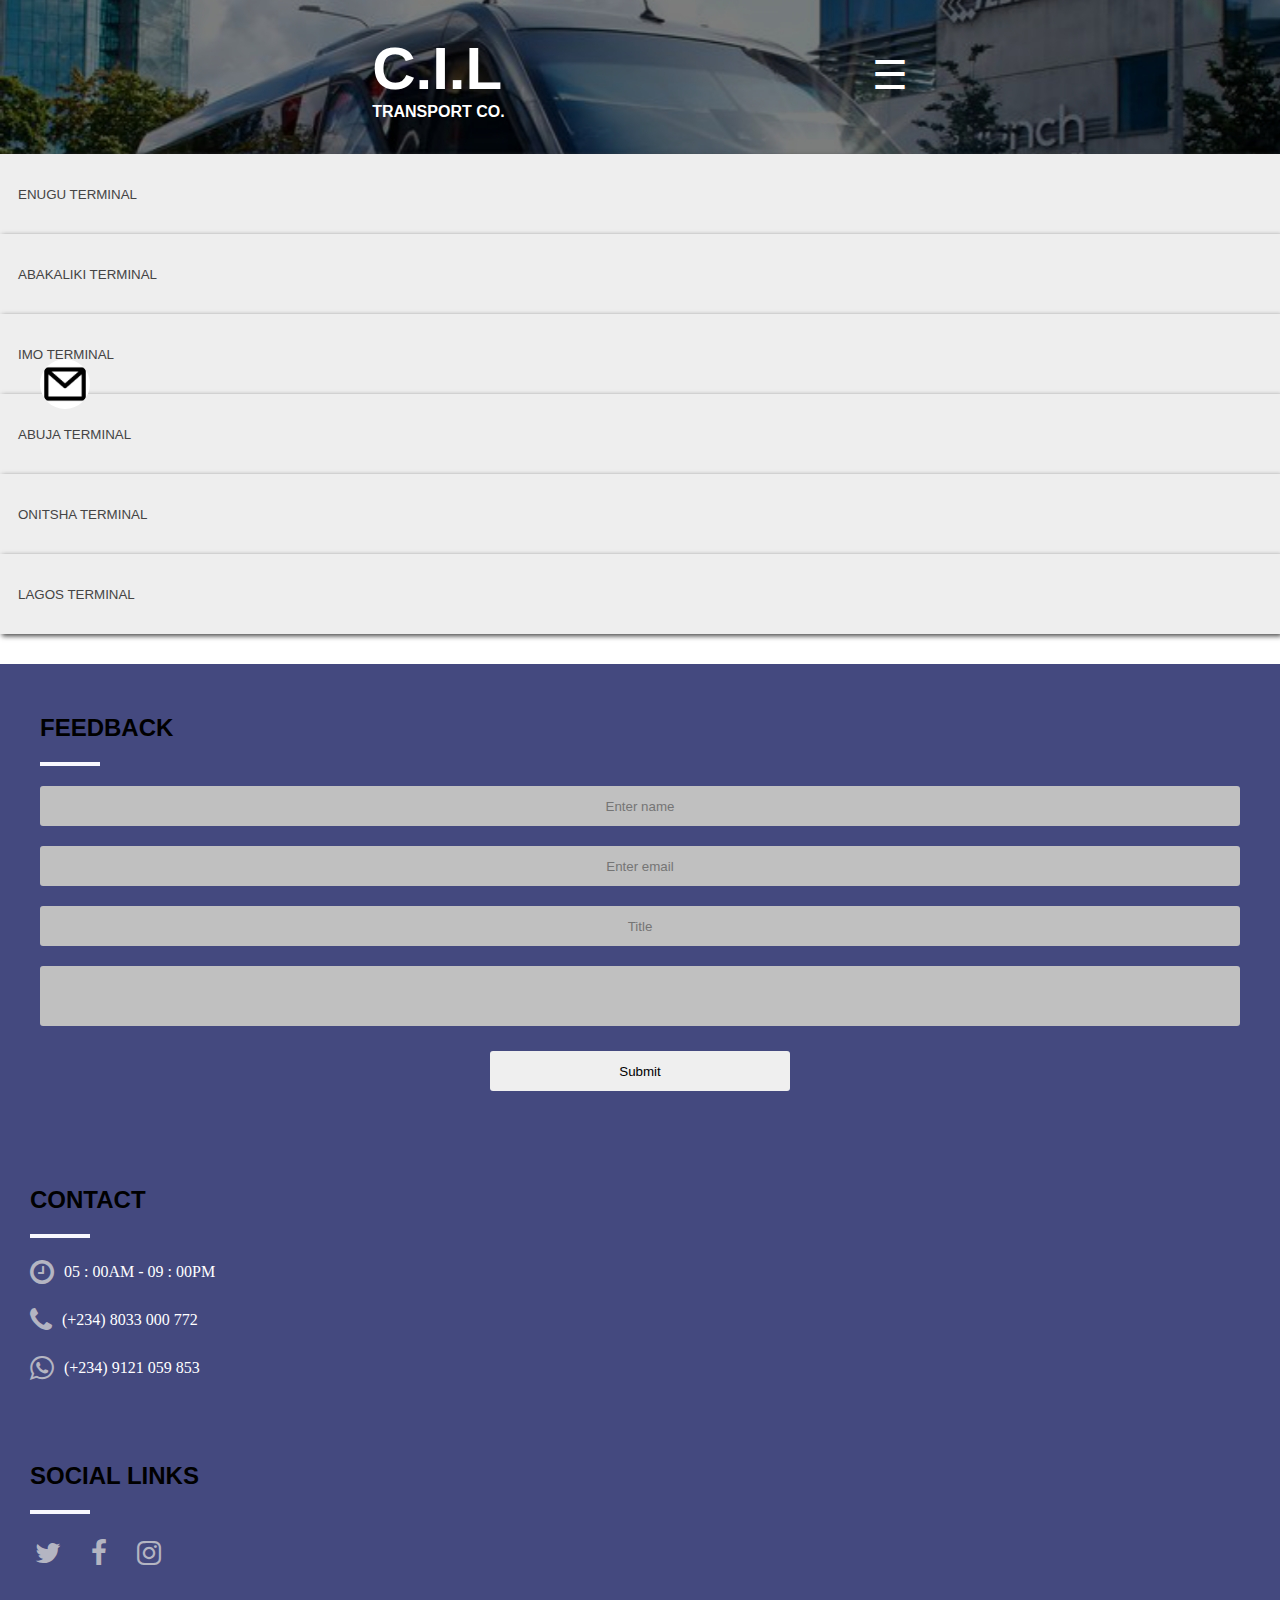
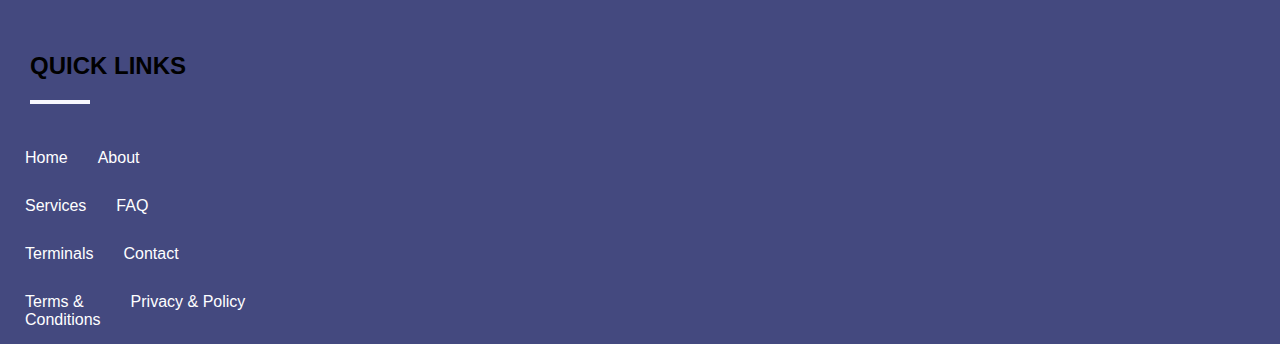
<file: index2.html>
<!DOCTYPE html>
<html>
  <head>
    <meta http-equiv="content-type" content="text/html; charset=utf-8" />
    <title>www.cil.com</title>
    <meta name="viewport" content="width=device-width, initial-scale=1">
  
<link rel="stylesheet" href="https://cdnjs.cloudflare.com/ajax/libs/font-awesome/4.7.0/css/font-awesome.min.css">
    
<link rel="stylesheet" href="index.css">


      <script src="https://ajax.googleapis.com/ajax/libs/jquery/3.7.1/jquery.min.js"></script>
      
</head>
<body>

 <div id="mySidenav" class="sidenav">
  
  <a href="javascript:void(0)" class="closebtn" onclick="closeNav()">&times;</a>
  <h1>C.I.L</h1><h3>TRANSPORT CO.</h3><br>
  <a href="index.html">HOME<i class="fa fa-home"></i></a>
  <br>
  <a href="index3.html">BOOKING<i class="fa fa-book"></i></a>
  <br>
  <a href="index2.html">TERMINALS<i class="fa fa-car"></i></a>
  <br>
 <a href="index4.html">SERVICES<i class="fa fa-arrow-right"></i></a>
 <br>
 <a href="index.html">CONTACT <i class="fa fa-phone"></i></a>
 
 <div class="social">
   <a href="#"><i class="fa fa-whatsapp"></i></a>
 <a href="#"><i class="fa fa-facebook"></i></a>
 </div>

  </div>

<nav>
  <div class="container">
    <div class="container1">
      
    <h1>C.I.L</h1>
    <b>TRANSPORT CO.</b>
    
    </div>
    <span style="font-size:40px;cursor:pointer" onclick="openNav()">&#9776; </span>
    
  </div>
</nav>

<!---<div class="accordion1">
<button class="accordion">LAGOS TERMINAL</button><br>
<div class="panel">
  <p>Locations of our Terminal in Lagos
  <br>
  Opp. Festac filling station beside chicken republic Lagos Nigeria . <br>
  For more enquiries call + 234 7000 556 777
  </p>--->
</div>

<button class="accordion">ENUGU TERMINAL</button>
<div class="panel">
  <p>
    <i class="fa fa-location"></i>
    Location of our Terminal in Enugu
  <br><br>
  Opp. Peace park beside round about Enugu Nigeria . <br>
  
  For more enquiries call :<br><br>
    <i class="fa fa-phone"></i>   + 234 7000 556 888 
  </p>
</div>

<button class="accordion">ABAKALIKI TERMINAL</button>
<div class="panel">
  <p>
     Location of our Terminal in Abakaliki
  <br><br>
  
 Opp. Alex Ekwueme fedral station Abakaliki Nigeria .
 <br>
  For more enquiries call :
  <br><br>
  <i class="fa fa-phone"></i>+ 234 7000 556 999
  </p>
</div>

<button class="accordion">IMO TERMINAL</button>
<div class="panel">
  <p>
        Location of our Terminal in Imo
  <br><br>
  Beside orlu market , opp. Umueze 
  Imo Nigeria . 
  <br>
  For more enquiries call :
  <br><br>
    <i class="fa fa-phone"></i>+ 234 7000 556 888
  </p>
</div>

<button class="accordion">ABUJA TERMINAL</button>
<div class="panel">
  <p>
        Location of our Terminal in Abuja
  <br><br>
  Beside express road  Abuja Nigeria . 
  <br>
  For more enquiries call 
  <br><br>
    <i class="fa fa-phone"></i>+ 234 7000 556 000
  </p>
</div>

  <img src="cil9.jpg" class="message" onclick="message()">
  
  
   <p id="hidden">
     <img src="cil13.gif" alt="" />
    For any complaints or <br>
    problems contact +234 8152 2297 77
  </p>

<button class="accordion">ONITSHA TERMINAL</button>
<div class="panel">
  <p>
        Location of our Terminal in Onitsha
  <br><br>
  Opp. shoprite, beside chicken republic about Onitsha Nigeria . 
  <br>
  For more enquiries call :
  <br><br>
    <i class="fa fa-phone"></i>+ 234 7000 556 888
  </p>
</div>


<button class="accordion">LAGOS TERMINAL</button>
<div class="panel">
  <p>
        Location of our Terminal in Lagos
  <br><br>
  Opp. Festac filling station Lagos Nigeria . <br>
  For more enquiries call :
  <br><br>
    <i class="fa fa-phone"></i>+ 234 7000 668 887
  </p>
</div>



</div>


    <div id="fff">
    
    <div id="feedback">
      <h1>FEEDBACK</h1>
      
      <div class="rule">
        
      </div>
      
      <input type="text" placeholder="Enter name" required>
      <input type="text" placeholder="Enter email" required>
      <input type="text" placeholder="Title">
      <input type="text" class="special">
      <button type="submit">Submit</button>
    </div>
    
    <div class="contact" id="contact">
      <h1>CONTACT</h1>
      
      <div class="rule">
        
      </div>
      
      <div class="social">
           <i class="fa fa-clock-o"></i>
      <p>
        05 : 00AM - 09 : 00PM
      </p>
      </div>
      <div class="social">
           <i class="fa fa-phone"></i>
      <p>
        (+234) 8033 000 772
      </p>
      </div>
      <div class="social">
          <i class="fa fa-whatsapp"></i>
      <p>
        (+234) 9121 059 853
      </p>
      </div>
      
      
    </div>
      <div class="contact">
      <h1>SOCIAL LINKS</h1>
      
      <div class="rule">
        
      </div>
      
      <div class="sm">
      <i class="fa fa-twitter"></i>
      <i class="fa fa-facebook"></i>
      <i class="fa fa-instagram"></i>
      </div>
      
      
    </div>
      
      <div class="contact">
      <h1>QUICK LINKS</h1>
      
      <div class="rule">
        
      </div>    
    
      
    </div>
    
    <div class="anchor">
      
      <div class="anchor1">
        <a href="#">Home</a>
        <a href="#">About</a>
      </div>
        
      <div class="anchor1">
        <a href="#">Services</a>
        <a href="#">FAQ</a>
      </div>
        
      <div class="anchor1">
        <a href="#">Terminals</a>
        <a href="#">Contact</a>
      </div>
        
      <div class="anchor1">
        <a href="#">Terms & 
        <br>
        Conditions</a>
        <a href="#">Privacy & Policy</a>
      </div>
      
    </div>
    
   </div>
     
    </div>
  </body>
<script src="index.js"></script>
  
</html>
</file>
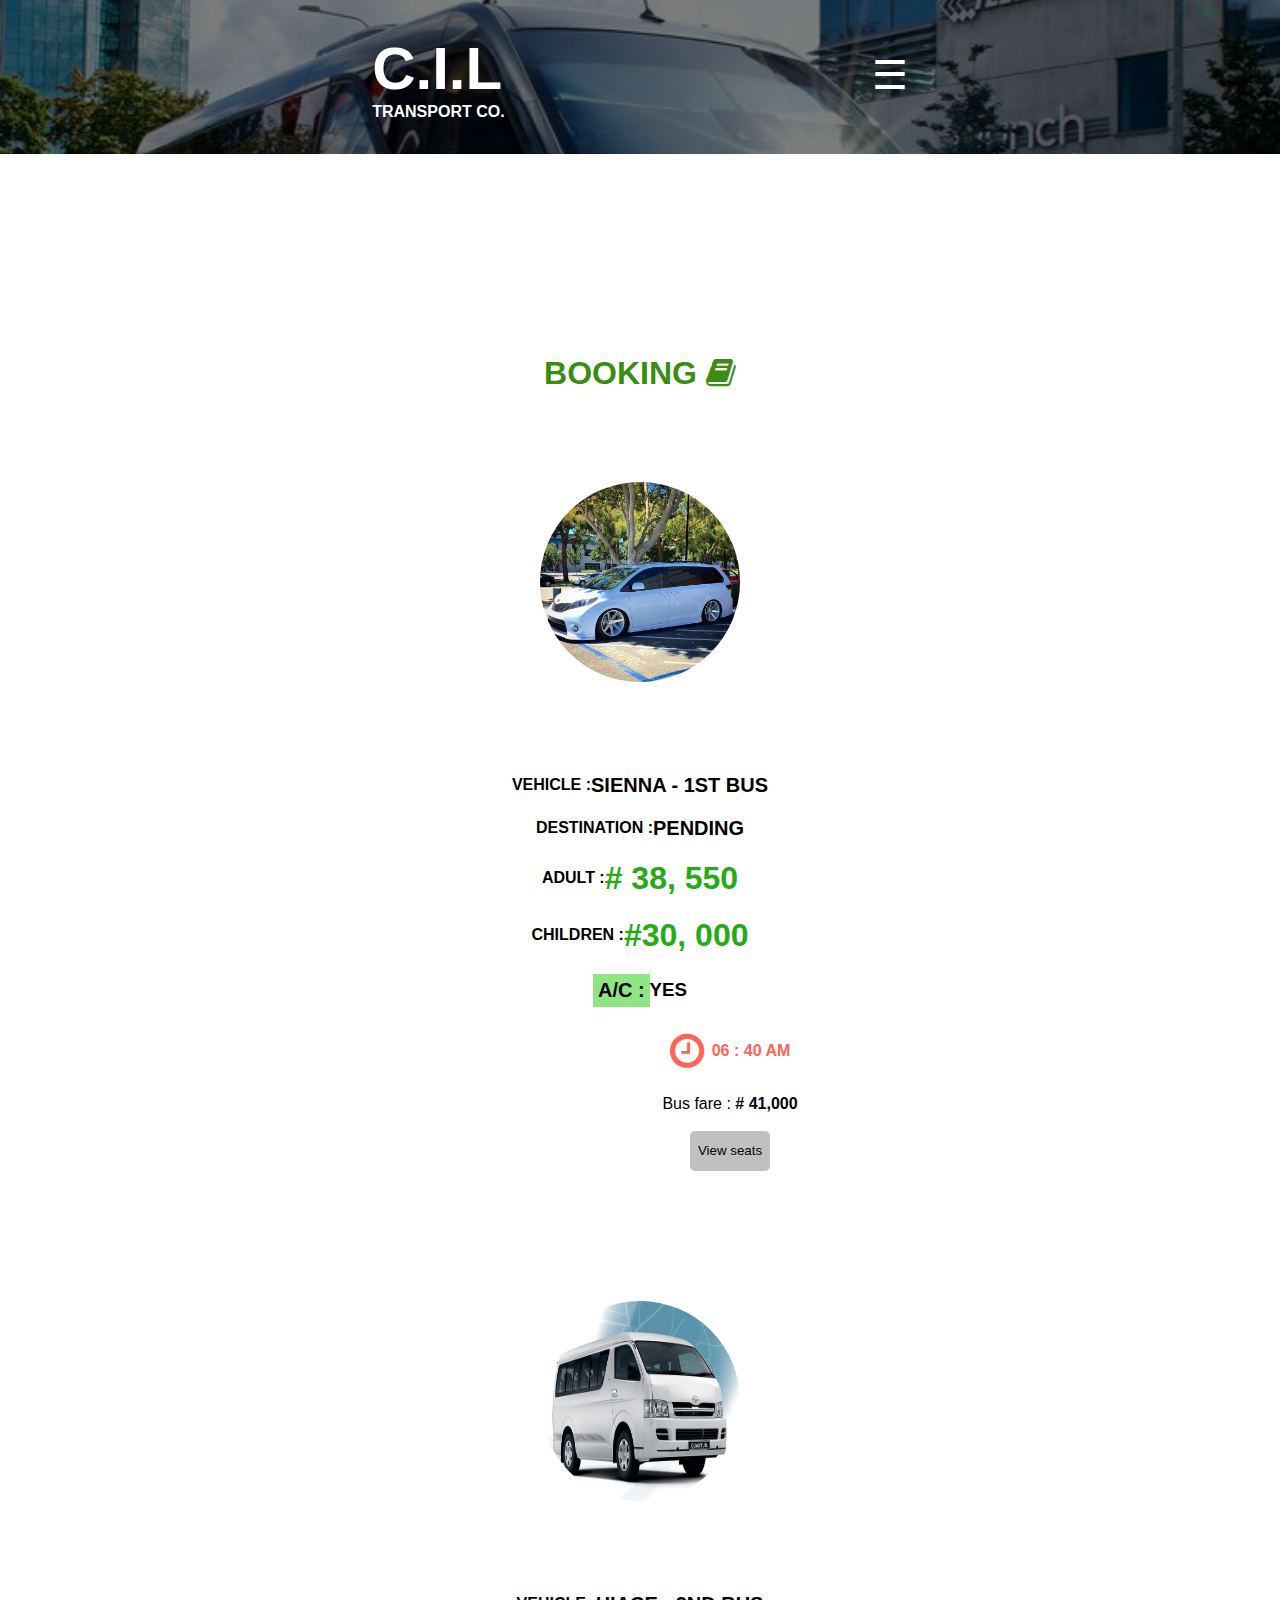
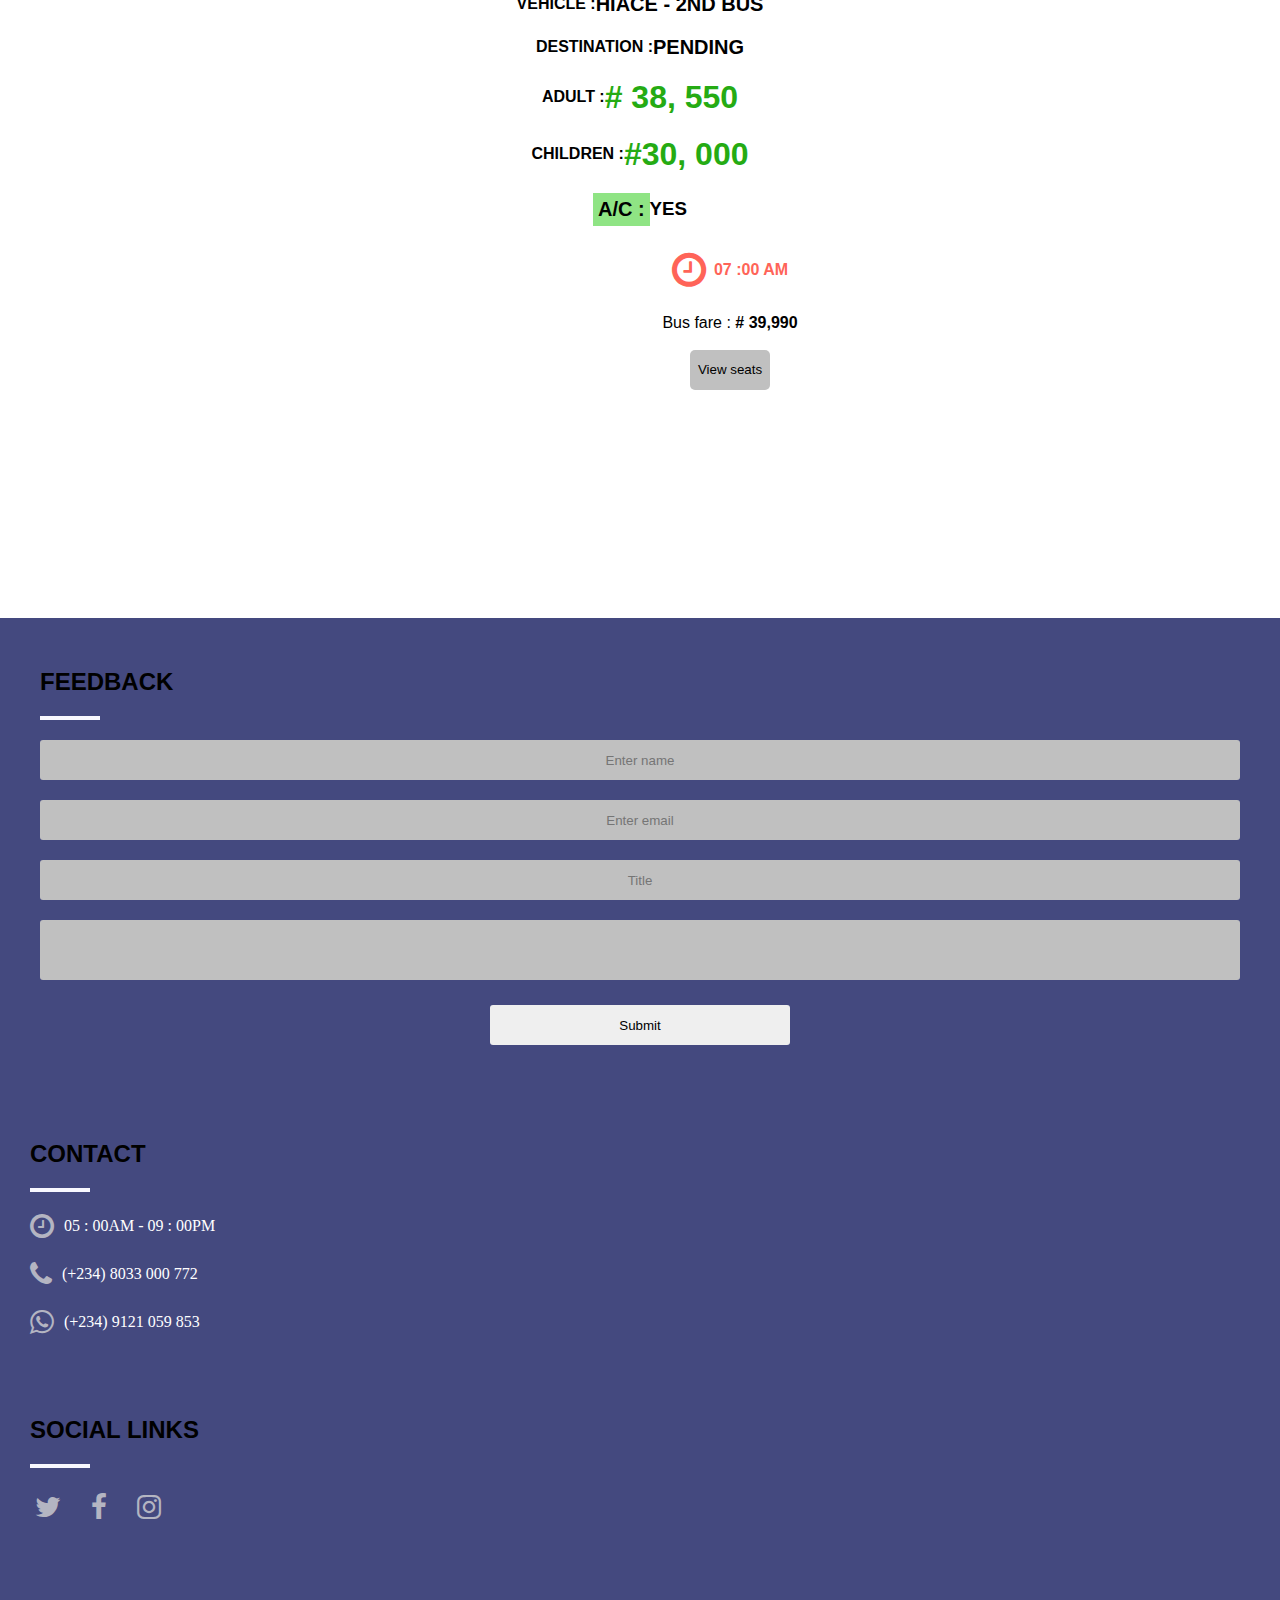
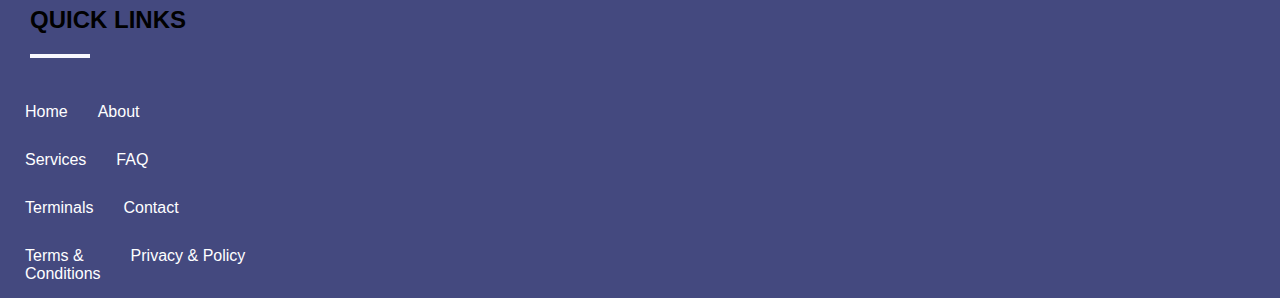
<file: index3.html>
<!DOCTYPE html>
<html>
  <head>
    <meta http-equiv="content-type" content="text/html; charset=utf-8" />
    <title>www.cil.com</title>
    
    <meta name="viewport" content="width=device-width, initial-scale=1">
    
      <script src="https://ajax.googleapis.com/ajax/libs/jquery/3.7.1/jquery.min.js"></script>
      
    
<link rel="stylesheet" href="https://cdnjs.cloudflare.com/ajax/libs/font-awesome/4.7.0/css/font-awesome.min.css">
    
<link rel="stylesheet" href="index.css">
</head>
<body>

 <div id="mySidenav" class="sidenav">
  
  <a href="javascript:void(0)" class="closebtn" onclick="closeNav()">&times;</a>
  <h1>C.I.L</h1><h3>TRANSPORT CO.</h3><br>
  <a href="index.html">HOME<i class="fa fa-home"></i></a>
  <br>
  <a href="index3.html">BOOKING<i class="fa fa-book"></i></a>
  <br>
  <a href="index2.html">TERMINALS<i class="fa fa-car"></i></a>
  <br>
 <a href="index4.html">SERVICES<i class="fa fa-arrow-right"></i></a>
 <br>
 <a href="index5.html">CONTACT <i class="fa fa-phone"></i></a>
 
 <div class="social">
   <a href="#"><i class="fa fa-whatsapp"></i></a>
 <a href="#"><i class="fa fa-facebook"></i></a>
 </div>

  </div>

<nav>
  <div class="container">
    <div class="container1">
      
    <h1>C.I.L</h1>
    <b>TRANSPORT CO.</b>
    
    </div>
    <span style="font-size:40px;cursor:pointer" onclick="openNav()">&#9776; </span>
    
  </div>
</nav>


<div class="mainbooking">
  
  <div class="mainbook">
    
    <h1 class="h1">BOOKING <i class="fa fa-book"></i></h1>
  </div>
  
  <div class="mainbook">
    <img src="cil12..jpg" alt="">
  </div>
  
  <br>
  <div class="mainbook2">
    <b>VEHICLE : </b>
    <br>
    <h2> SIENNA - 1ST BUS</h2>
  </div>
    <div class="mainbook2">
    <b>DESTINATION : </b>
    <br>
    <h2>PENDING</h2>
  </div>
    <div class="mainbook2">
    <b>ADULT : </b>
    
    <h1># 38, 550</h1>
    <br>
  </div>
    <div class="mainbook2">
    <b>CHILDREN : </b>
    <br>
    <h1>#30, 000</h1>
  </div>
  <div class="ac2">
    
      <h1 class="ac">A/C :</h1>
  <br>
  <h3>YES</h3>
    
  </div>
  <div class="time">
    <i class="fa fa-clock-o"></i>
    <b>06 : 40 AM</b>
  </div>
  
    <div class="time2">
      <p>Bus fare : <b># 41,000</b></p>
      <br>
      <button type="submit" onclick="seat()">View seats</button>
      
    </div>
         <div id="image2">
        <img src="cil14.jpeg">
      </div>
    
  <div class="mainbook">

  </div>
  
  <div class="mainbook">
      <img src="cil11.jpg">
  </div>
  
  <br>
  <div class="mainbook2">
    <b>VEHICLE : </b>
    <br>
    <h2> HIACE - 2ND BUS</h2>
  </div>
    <div class="mainbook2">
    <b>DESTINATION : </b>
    <br>
    <h2>PENDING</h2>
  </div>
    <div class="mainbook2">
    <b>ADULT : </b>
    
    <h1># 38, 550</h1>
    <br>
  </div>
    <div class="mainbook2">
    <b>CHILDREN : </b>
    <br>
    <h1>#30, 000</h1>
  </div>
  <div class="ac2">
    
      <h1 class="ac">A/C :</h1>
  <br>
  <h3>YES</h3>
    
  </div>
  <div class="time">
    <i class="fa fa-clock-o"></i>
    <b>07 :00 AM</b>
  </div>
  
    <div class="time2">
      <p>Bus fare : <b># 39,990</b></p>
      <br>
      <button type="submit" onclick="seat2()">View seats</button>
      
    </div>
    
</div>
  
 <div id="image">
   
    <img src="cil13.jpeg" >
    
 </div>

<br>





    <div id="fff">
    
    <div id="feedback">
      <h1>FEEDBACK</h1>
      
      <div class="rule">
        
      </div>
      
      <input type="text" placeholder="Enter name" required>
      <input type="text" placeholder="Enter email" required>
      <input type="text" placeholder="Title">
      <input type="text" class="special">
      <button type="submit">Submit</button>
    </div>
    
    <div class="contact" id="contact">
      <h1>CONTACT</h1>
      
      <div class="rule">
        
      </div>
      
      <div class="social">
           <i class="fa fa-clock-o"></i>
      <p>
        05 : 00AM - 09 : 00PM
      </p>
      </div>
      <div class="social">
           <i class="fa fa-phone"></i>
      <p>
        (+234) 8033 000 772
      </p>
      </div>
      <div class="social">
          <i class="fa fa-whatsapp"></i>
      <p>
        (+234) 9121 059 853
      </p>
      </div>
      
      
    </div>
      <div class="contact">
      <h1>SOCIAL LINKS</h1>
      
      <div class="rule">
        
      </div>
      
      <div class="sm">
        <a href="#">
      <i class="fa fa-twitter"></i>
      </a>
      
      <a href="#">
      <i class="fa fa-facebook"></i>
      </a>
      
      <a href="#">
      <i class="fa fa-instagram"></i>
      </a>
      
      </div>
      
      
    </div>
      
      <div class="contact">
      <h1>QUICK LINKS</h1>
      
      <div class="rule">
        
      </div>    
    
      
    </div>
    
    <div class="anchor">
      
      <div class="anchor1">
        <a href="#">Home</a>
        <a href="#">About</a>
      </div>
        
      <div class="anchor1">
        <a href="#">Services</a>
        <a href="#">FAQ</a>
      </div>
        
      <div class="anchor1">
        <a href="#">Terminals</a>
        <a href="#">Contact</a>
      </div>
        
      <div class="anchor1">
        <a href="#">Terms & 
        <br>
        Conditions</a>
        <a href="#">Privacy & Policy</a>
      </div>
      
    </div>
    
   </div>
     
    </div>
    
   
    </body>


<script src="index.js"></script>
  
</html>
</file>
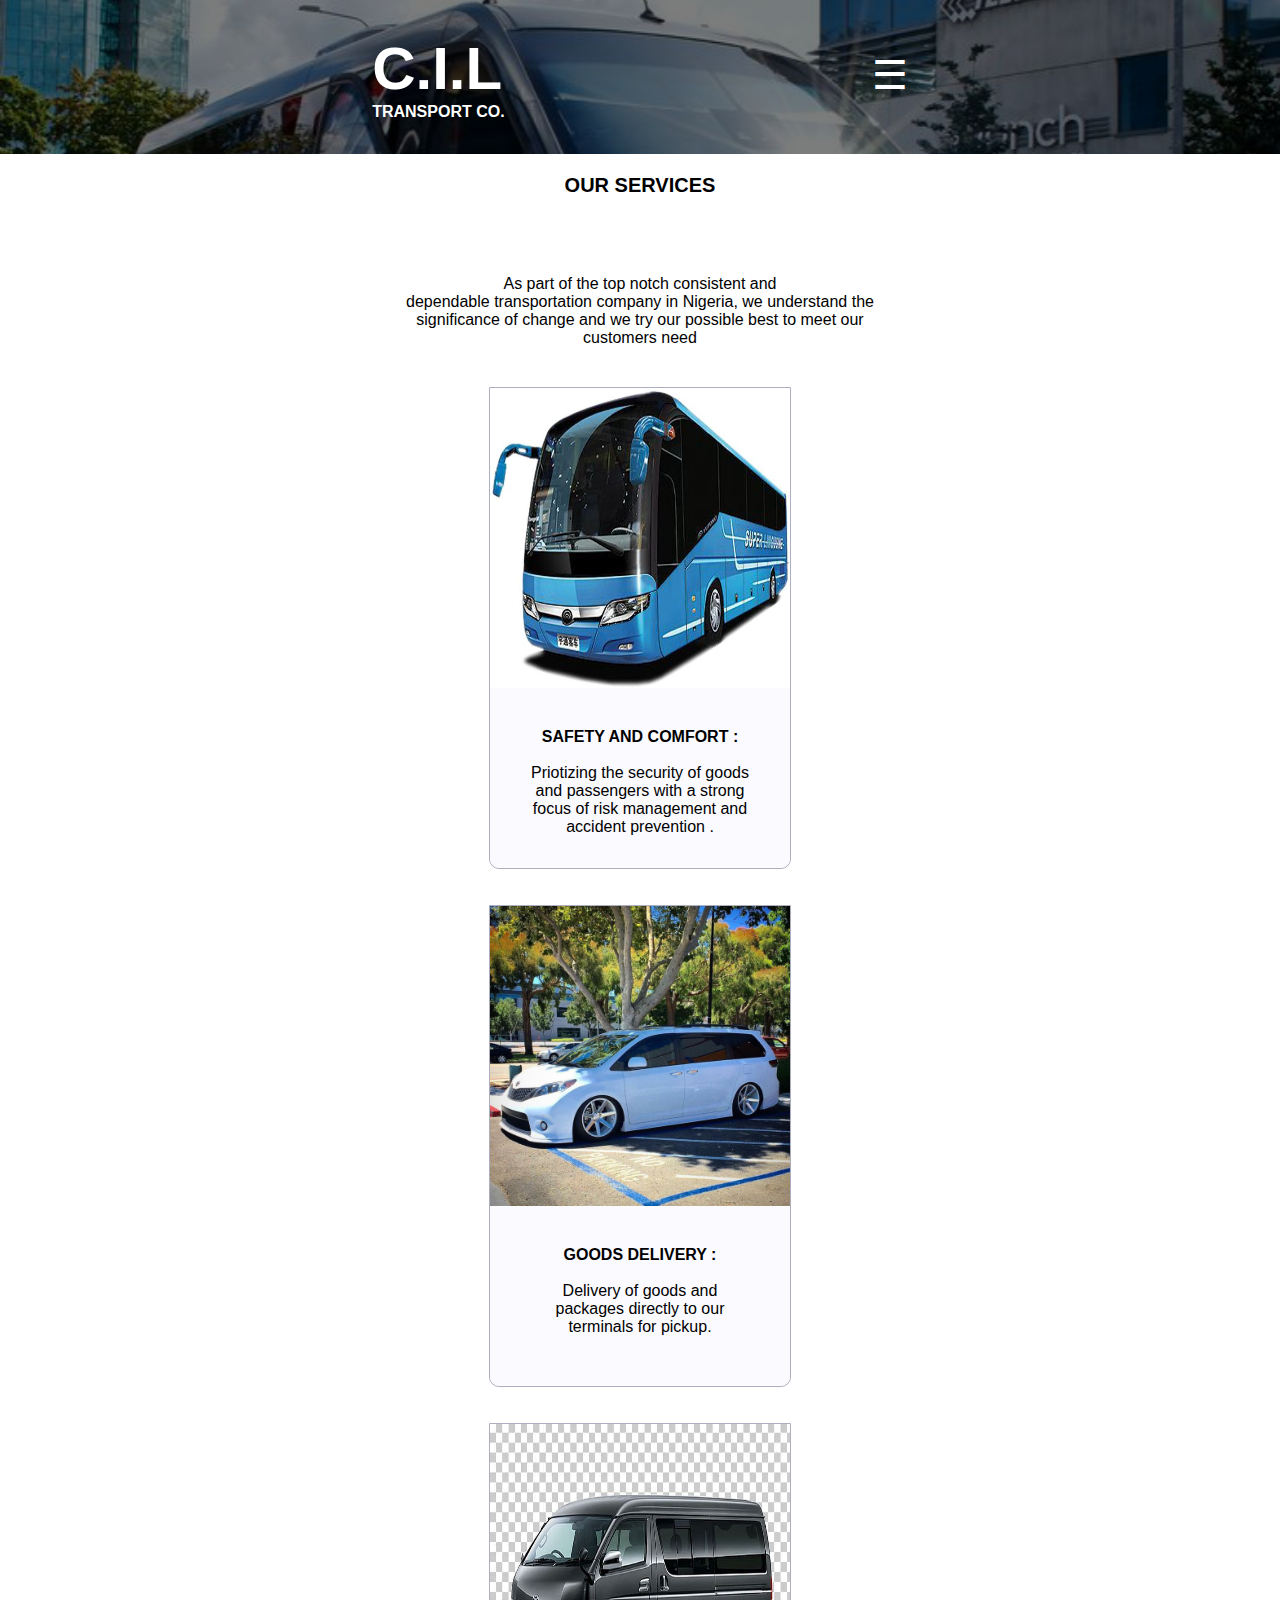
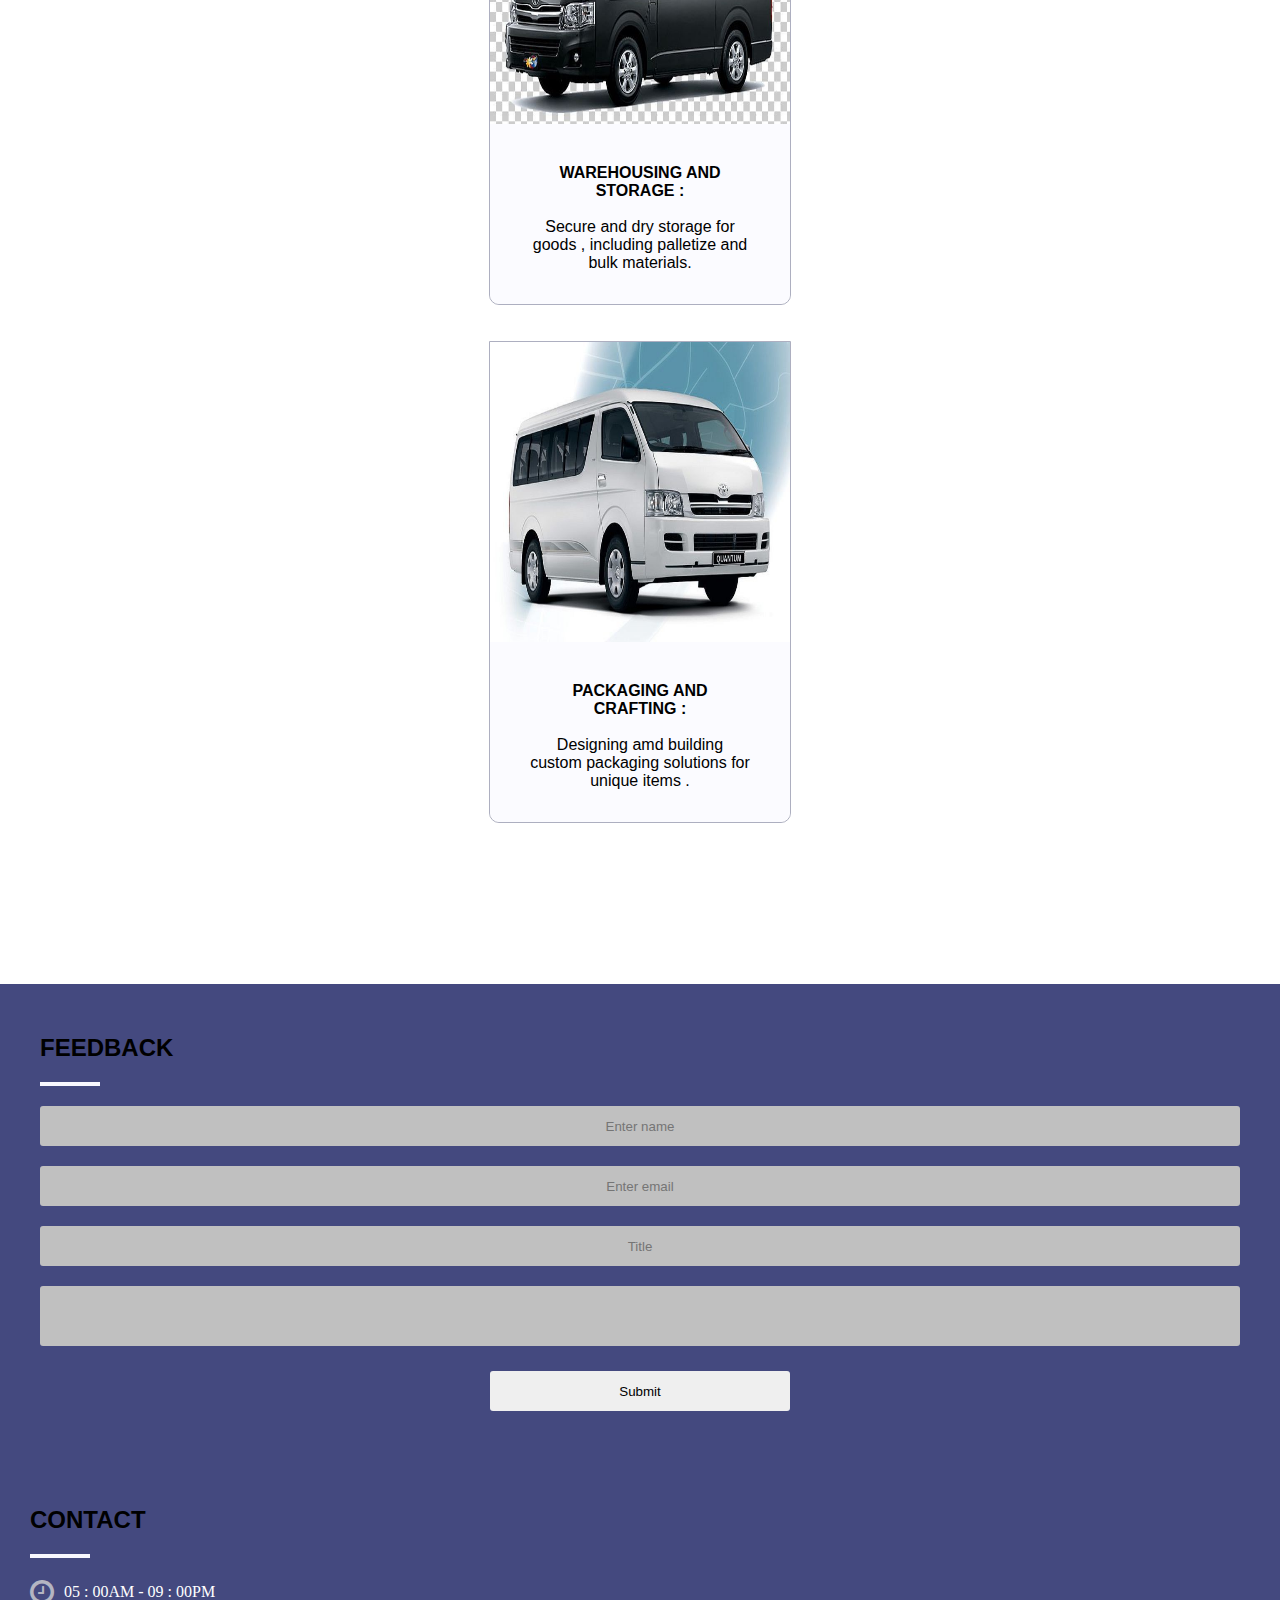
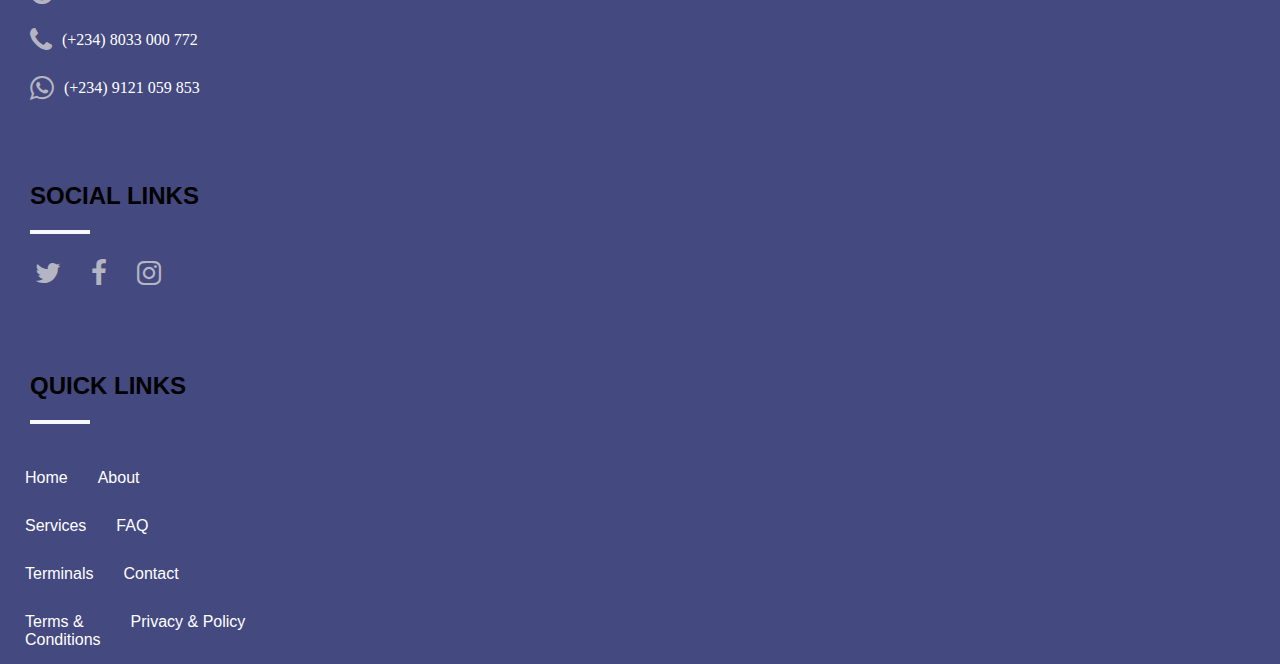
<file: index4.html>
<!DOCTYPE html>
<html lang="en">
<head>
  <meta charset="UTF-8">
  <meta name="viewport" content="width=device-width, initial-scale=1.0">
  <meta http-equiv="X-UA-Compatible" content="ie=edge">
  
<link rel="stylesheet" href="https://cdnjs.cloudflare.com/ajax/libs/font-awesome/4.7.0/css/font-awesome.min.css">
  
  <title>ww.cil.com</title>
  <link rel="stylesheet" href="index.css">
</head>
<body>
  
   <div id="mySidenav" class="sidenav">
  
  <a href="javascript:void(0)" class="closebtn" onclick="closeNav()">&times;</a>
  <h1>C.I.L</h1><h3>TRANSPORT CO.</h3><br>
  <a href="index.html">HOME<i class="fa fa-home"></i></a>
  <br>
  <a href="index3.html">BOOKING<i class="fa fa-book"></i></a>
  <br>
  <a href="index2.html">TERMINALS<i class="fa fa-car"></i></a>
  <br>
 <a href="index4.html">SERVICES<i class="fa fa-arrow-right"></i></a>
 <br>
 <a href="index5.html">CONTACT <i class="fa fa-phone"></i></a>
 
 <div class="social">
   <a href="#"><i class="fa fa-whatsapp"></i></a>
 <a href="#"><i class="fa fa-facebook"></i></a>
 </div>

</div>

<nav>
  <div class="container">
    <div class="container1">
      
    <h1>C.I.L</h1>
    <b>TRANSPORT CO.</b>
    
    </div>
    <span style="font-size:40px;cursor:pointer" onclick="openNav()">&#9776; </span>
    
  </div>
</nav>


<div class="mainServices">
  
  <h1>OUR SERVICES</h1>
  <br>
  <p>
    As part of the top notch consistent and
    <br>
    dependable transportation company in Nigeria, we understand the
    <br> significance of change and we try our possible best to meet our
    <br>
    customers need
  </p>
  
  <div id="main1">
    <img src="cil8.jpg" alt="">
     
    <p>
        <b>SAFETY AND COMFORT :</b><br><br>
      Priotizing the security of goods and passengers with a strong focus of risk management and accident prevention .
    </p>
    
    
  </div>
  
  <br><br>
  
    <div id="main1">
    <img src="cil12..jpg" alt="">
     
    <p>
        <b>GOODS DELIVERY :</b><br><br>
      Delivery of goods and packages directly to our terminals for pickup.
    </p>
  </div>
  
  <br><br>
  
    <div id="main1">
    <img src="cil10.jpg" alt="">
     
    <p>
        <b>WAREHOUSING AND STORAGE :</b><br><br>
      Secure and dry storage for goods , including palletize and bulk materials.
    </p>
  </div>
  
  <br><br>
  
    <div id="main1">
    <img src="cil11.jpg" alt="">
     
    <p>
        <b>PACKAGING AND CRAFTING :</b><br><br>
        Designing amd building custom packaging solutions for unique items .
    </p>
  </div>
  
</div>
  

    <div id="fff">
    
    <div id="feedback">
      <h1>FEEDBACK</h1>
      
      <div class="rule">
        
      </div>
      
      <input type="text" placeholder="Enter name" required>
      <input type="text" placeholder="Enter email" required>
      <input type="text" placeholder="Title">
      <input type="text" class="special">
      <button type="submit">Submit</button>
    </div>
    
    <div class="contact" id="contact">
      <h1>CONTACT</h1>
      
      <div class="rule">
        
      </div>
      
      <div class="social">
           <i class="fa fa-clock-o"></i>
      <p>
        05 : 00AM - 09 : 00PM
      </p>
      </div>
      <div class="social">
           <i class="fa fa-phone"></i>
      <p>
        (+234) 8033 000 772
      </p>
      </div>
      <div class="social">
          <i class="fa fa-whatsapp"></i>
      <p>
        (+234) 9121 059 853
      </p>
      </div>
      
      
    </div>
      <div class="contact">
      <h1>SOCIAL LINKS</h1>
      
      <div class="rule">
        
      </div>
      
      <div class="sm">
        <a href="#">
      <i class="fa fa-twitter"></i>
      </a>
      
      <a href="#">
      <i class="fa fa-facebook"></i>
      </a>
      
      <a href="#">
      <i class="fa fa-instagram"></i>
      </a>
      
      </div>
      
      
    </div>
      
      <div class="contact">
      <h1>QUICK LINKS</h1>
      
      <div class="rule">
        
      </div>    
    
      
    </div>
    
    <div class="anchor">
      
      <div class="anchor1">
        <a href="#">Home</a>
        <a href="#">About</a>
      </div>
        
      <div class="anchor1">
        <a href="#">Services</a>
        <a href="#">FAQ</a>
      </div>
        
      <div class="anchor1">
        <a href="#">Terminals</a>
        <a href="#">Contact</a>
      </div>
        
      <div class="anchor1">
        <a href="#">Terms & 
        <br>
        Conditions</a>
        <a href="#">Privacy & Policy</a>
      </div>
      
    </div>
    
   </div>
     
    </div>
  </body>
<script src="index.js"></script>
</file>
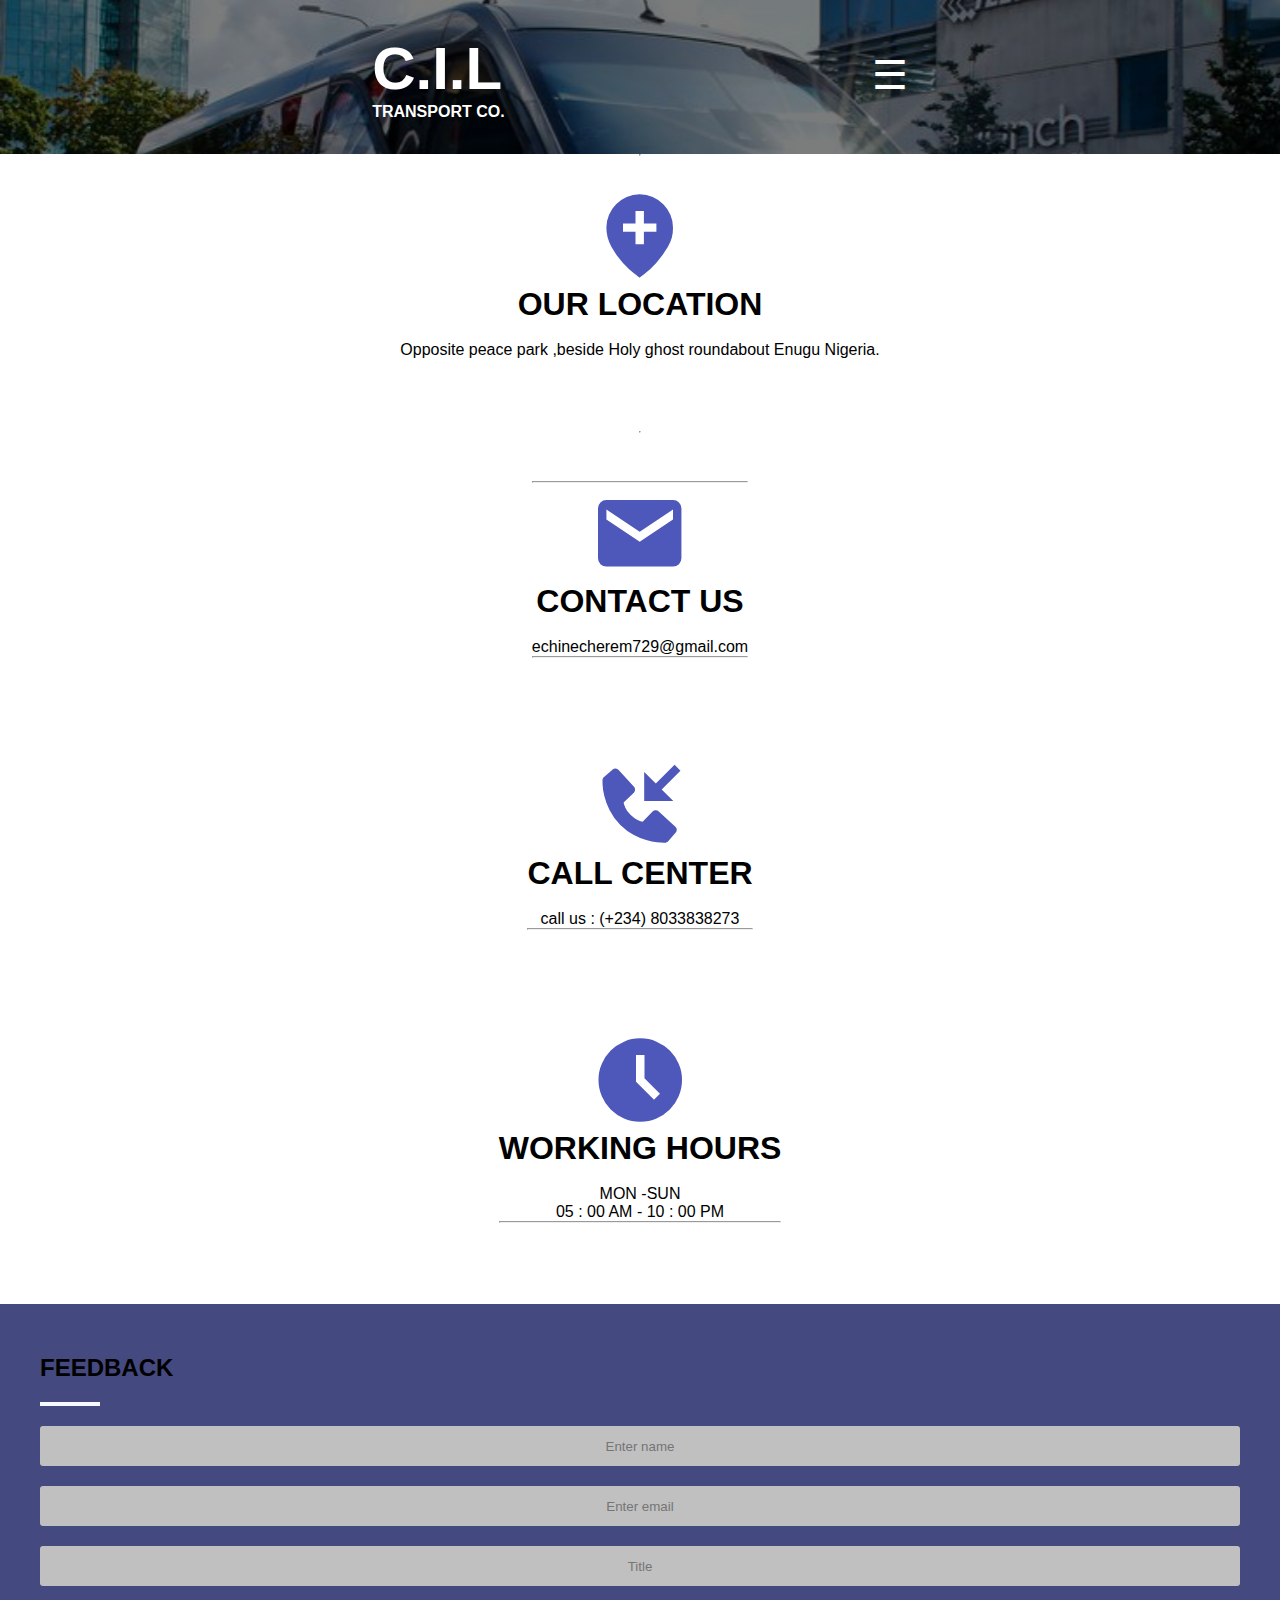
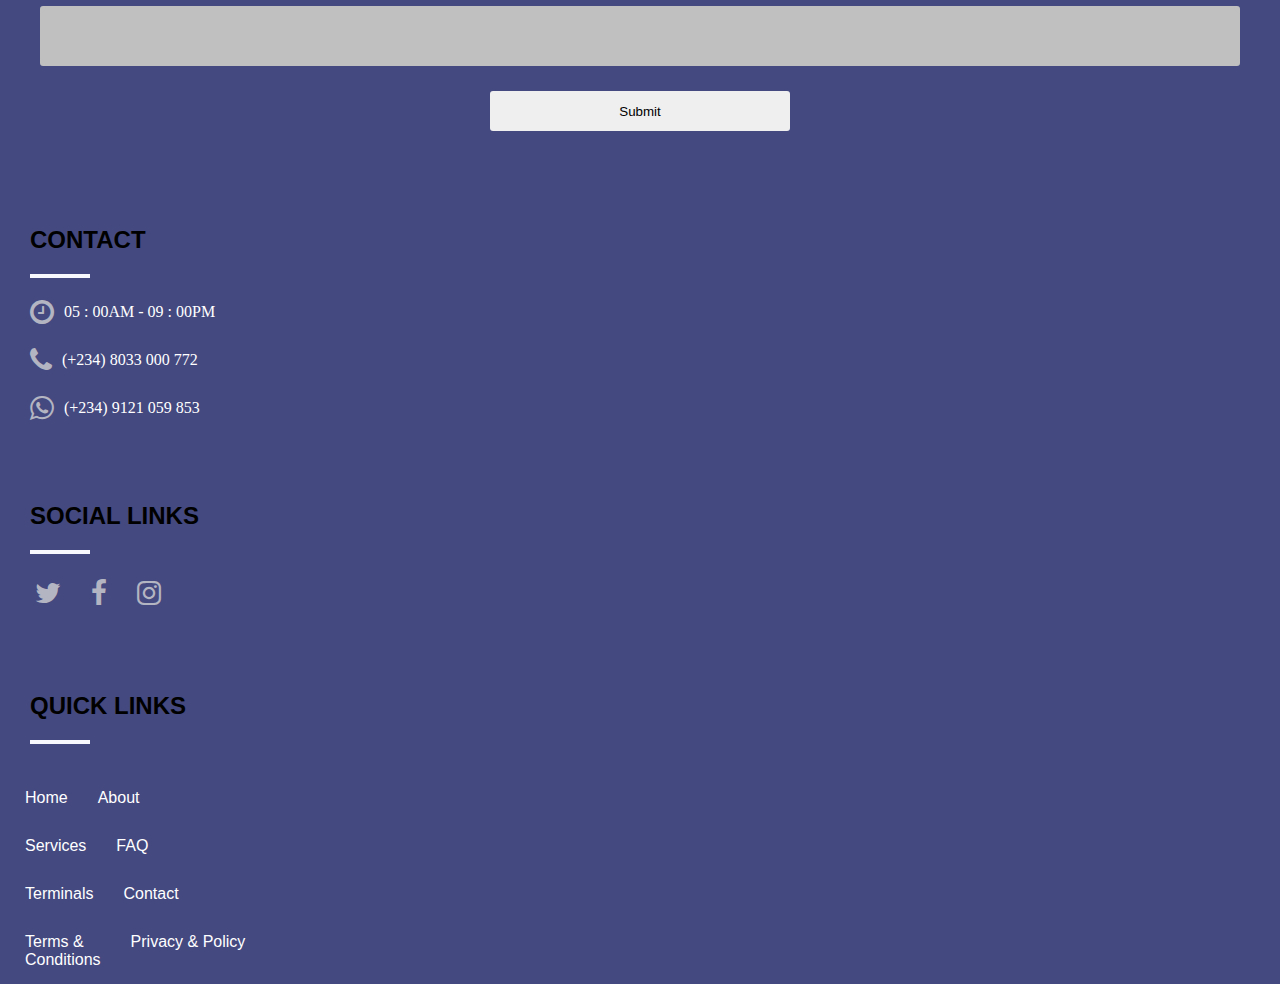
<file: index5.html>
<!DOCTYPE html>
<html>

<head>
  <meta charset="UTF-8">
  <meta name="viewport" content="width=device-width, initial-scale=1">
  <title></title>
  
  <link rel="stylesheet" href="index.css">
  
  
<link rel="stylesheet" href="https://cdnjs.cloudflare.com/ajax/libs/font-awesome/4.7.0/css/font-awesome.min.css">

<link rel="stylesheet" href="https://unpkg.com/boxicons@2.1.4/css/boxicons.min.css">

</head>

<body>
  
   <div id="mySidenav" class="sidenav">
  
  <a href="javascript:void(0)" class="closebtn" onclick="closeNav()">&times;</a>
  <h1>C.I.L</h1><h3>TRANSPORT CO.</h3><br>
  <a href="index.html">HOME<i class="fa fa-home"></i></a>
  <br>
  <a href="index3.html">BOOKING<i class="fa fa-book"></i></a>
  <br>
  <a href="index2.html">TERMINALS<i class="fa fa-car"></i></a>
  <br>
 <a href="index4.html">SERVICES<i class="fa fa-arrow-right"></i></a>
 <br>
 <a href="index5.html">CONTACT <i class="fa fa-phone"></i></a>
 
 <div class="social">
   <a href="#"><i class="fa fa-whatsapp"></i></a>
 <a href="#"><i class="fa fa-facebook"></i></a>
 </div>

</div>

<nav>
  <div class="container">
    <div class="container1">
      
    <h1>C.I.L</h1>
    <b>TRANSPORT CO.</b>
    
    </div>
    <span style="font-size:40px;cursor:pointer" onclick="openNav()">&#9776; </span>
    
  </div>
</nav>


<div class="contacted">
  <hr>
  <div class="contacted1">
      <i class='bx bxs-location-plus'></i>
  
  <p>
    <h1>OUR LOCATION</h1> <br>
    
    Opposite peace park ,beside Holy ghost roundabout Enugu Nigeria.
  </p>
  
  </div>
  <hr>
  
  <br>
  
    <div class="contacted1">
      <hr>
      <i class='bx bxs-envelope'></i>
      

  </a>
  
  <p>
    <h1>CONTACT US</h1> <br>
    
    echinecherem729@gmail.com <br>
  </p>
 <hr>
 
 <br>
 
 
 
  </div>
  
    <div class="contacted1">
      <i class='bx bxs-phone-incoming' ></i>
  
  <p>
    <h1>CALL CENTER</h1> <br>
    
    call us : (+234) 8033838273 <br>
  </p>
 <hr>
 
 <br>
  </div>
  
    <div class="contacted1">
      <i class='bx bxs-time-five' ></i>
  
  <p>
    <h1>WORKING HOURS</h1> <br>
    
    MON -SUN <br>
    
    05 : 00 AM - 10 : 00 PM <br>
  </p>
  <hr>
  </div>
  
</div>


    <div id="fff">
    
    <div id="feedback">
      <h1>FEEDBACK</h1>
      
      <div class="rule">
        
      </div>
      
      <input type="text" placeholder="Enter name" required>
      <input type="text" placeholder="Enter email" required>
      <input type="text" placeholder="Title">
      <input type="text" class="special">
      <button type="submit">Submit</button>
    </div>
    
    <div class="contact" id="contact">
      <h1>CONTACT</h1>
      
      <div class="rule">
        
      </div>
      
      <div class="social">
           <i class="fa fa-clock-o"></i>
      <p>
        05 : 00AM - 09 : 00PM
      </p>
      </div>
      <div class="social">
           <i class="fa fa-phone"></i>
      <p>
        (+234) 8033 000 772
      </p>
      </div>
      <div class="social">
          <i class="fa fa-whatsapp"></i>
      <p>
        (+234) 9121 059 853
      </p>
      </div>
      
      
    </div>
      <div class="contact">
      <h1>SOCIAL LINKS</h1>
      
      <div class="rule">
        
      </div>
      
      <div class="sm">
      <i class="fa fa-twitter"></i>
      <i class="fa fa-facebook"></i>
      <i class="fa fa-instagram"></i>
      </div>
      
      
    </div>
      
      <div class="contact">
      <h1>QUICK LINKS</h1>
      
      <div class="rule">
        
      </div>    
    
      
    </div>
    
    <div class="anchor">
      
      <div class="anchor1">
        <a href="#home">Home</a>
        <a href="#about">About</a>
      </div>
        
      <div class="anchor1">
        <a href="#services">Services</a>
        <a href="#">FAQ</a>
      </div>
        
      <div class="anchor1">
        <a href="index3.html">Terminals</a>
        <a href="index5.html">Contact</a>
      </div>
        
      <div class="anchor1">
        <a href="#">Terms & 
        <br>
        Conditions</a>
        <a href="#">Privacy & Policy</a>
      </div>
      
    </div>
    
   </div>
     
    </div>
  </body>
<script src="index.js"></script>

</html>
</file>
<file: index.css>
body {
  font-family: "Lato", sans-serif;
  position: relative;
}
html {
  scroll-behavior: smooth;
}
.sidenav {
  height: 100%;
  width: 0;
  position: fixed;
  z-index: 1;
  top: 0;
  left: 0;
  background-color: transparent;
  backdrop-filter: blur(15px);
  overflow-x: hidden;
  transition: 0.5s;
  padding-top: 40px;
}
.sidenav h1 {
  text-align: center;
  font-size: 60px;
}
.sidenav h3 {
  text-align: center;
  font-size: 15px;
}
.sidenav img {
  height: 20px;
  width: 20px;
  
}
.sidenav a {
  padding: 5px 5px 5px 5px;
  margin: 0;
  text-decoration: none;
  font-size: 22px;
  color: black;
  display: block;
  transition: 0.2s;
  text-align: center;
  text-transform: uppercase;
}

.sidenav a:hover {
  color: #fff;
  background-color: #44497F;
}

.sidenav .closebtn {
  position: absolute;
  top: 0;
  right: 25px;
  font-size: 50px;
  margin-left: 50px;
}
.sidenav .social {
  display: flex;
  align-items: center;
  justify-content: center;
}
.sidenav .social i {
  color: #000000;
} 
.sidenav .social i:hover {
  border-radius: 100px;
  color: #C1C2D8;
}

@media screen and (max-height: 450px) {
  .sidenav {padding-top: 15px;}
  .sidenav a {font-size: 18px;}
}
.sidenav a i {
  margin: 12px;
}

* {
  margin: 0;
  padding: 0;
}
.container {
  background-color: #42445A;
  background-image:url("cil5.jpg");
  background-size: cover;
  background-repeat: no-repeat;
  align-items: center;
  justify-content: space-evenly;
  padding: 5px;
  display: flex;
  height: 9rem;
}
.container span {
  color: #fff;
  height: 50px;
}
.container1 {
  color: #fff;
}
.container1 h1 {
  font-size: 60px;
}
.booking {
  display: flex;
  align-items: center;
  justify-content: center;
  margin: 20px;
}
.booking button {
  height: 40px;
  width: 150px;
  margin: 5px;
  transform: translateY(-40px);
  transition: .2s;
  border: 0;
  border-radius: 2px;
  background: silver;
}
.booking button:hover {
  background-color: #44497F;
  color: #fff;
}

.state-select {
  align-items: center;
  justify-content: center;
  display: flex;
  flex-direction: column;
}
.state-select input {
  height: 40px;
  width: 20rem;
  background-color: silver;
  border-radius: 2px;
}
.state-select select {
  height: 40px;
  width: 20rem;
  border: 0;
  border-radius: 2px;
  background-color: silver;
}
.state-select button {
  height: 40px;
  width: 20rem;
  background-color: #44497F;
  border: 0;
  box-sizing: border-box;
  color: #fff;
}
.state-select button:hover {
  background-color: royalblue;
  transition: .2s;
}
.book {
  display: flex;
  flex-direction: column;
  align-items: center;
  justify-content: center;
  box-sizing: border-box;
  margin-bottom: 50px;
}
.book p {
  text-align: left;
  margin: 20px;
  transform: translateX(-113px);
}
.book input {
  width: 20rem;
  height: 40px;
  background-color: silver;
  border: 0;
}
::placeholder {
  text-align: center; 
}
.book button{
  height: 40px;
  width: 20rem;
  background-color: #44497F;
  border: 0;
  box-sizing: border-box;
  color: #fff;
}
.book button:hover {
  background-color: royalblue;
  transition: .2s;
}

#services {
  display: flex;
  flex-direction: column;
  margin: 30px;
  padding: 6px;
  height: 100rem;
}
#services h1 {
  text-align: right;
  font-size: 26px;
}
#services ,h2{
  text-align: right;
  font-size: 20px;
}
#services .services1 {
  border: 1px solid silver;
  height: 15rem;
  margin-top: 50px;
  border-radius: 10px;
}
#services .services1 h2{
  text-align: center;
  margin-top: 60px;
}
#services .services1 p{
  text-align: center;
  font-size: 14px;
  margin: 20px;
}
#services .services1 h2 i{
  margin: 9px;
  color: #44497F;
  font-size: 25px;
  justify-content: center;
}
#services .services1 h2 {
  font-size: 18px;
}

.ratings {
  display: flex;
  flex-direction: column;
  align-items: center;
  height: 95rem;
}
.ratings h2 {
  margin-bottom: 50px;
}
.ratings a {
  text-decoration: none;
  color: #44497F;
}
.ratings a:hover {
  text-decoration: underline;
}
.ratings .ratings1 {
  display: flex;
  align-items: center;
  justify-content: space-evenly;
}
.ratings .ratings1 img {
  height: 50px;
  width: 50px;
  border-radius: 100px;
  margin-right: 30px;
}
.ratings p {
  margin: 20px;
  padding: 50px;
  text-align: center;
  transform: translateY(-50px);
}
.ratings .stars i {
  margin: 2px;
  font-size: 23px;
  transform: translateY(-78px);
  color: #44497F;
}
.ratings .ratingsbtn {
  display: flex;
  justify-content: space-evenly;
  align-items: center;
  margin: 40px;
/*  transform: translateY(-130px);*/
}
.ratings .ratingsbtn button {
  height: 20px;
  width: 30px;
  margin: 5px;
}
.ratings .ratingsbtn button:hover {
  background-color: silver;
  transition: .3s;
  border: none;
  border-radius: 2px;
}
#payment {
  display: flex;
  flex-direction: column;
  align-items: center;
  height: 50rem;
  background-image: url("cil6.jpg");
  background-size: cover;
  background-repeat: no-repeat;
  color: white;
}
#payment .payment1 {
  display: flex;
  align-items: center;
  text-align: left;
}
#payment .payment1 p {
  margin: 30px;
  padding: 40px;
}
#payment .payment1 b {
  color: beige;
}
#payment .payment1 img {
  height: 90px;
  width: 100px;
  transform: translateX(60px);
}

.reason {
  height: 30rem;
  align-items: center;
}
.reason h2 {
  text-align: right;
  margin: 40px;
}
.reason h1 {
  text-align: right;
  font-size: 23px;
  margin: 30px;
}
.reason p {
  margin: 25px;
  text-align: left;
}
#fff {
  background: #44497F;
  height: 80rem;
  justify-content: center;
}
#feedback {
  display: flex;
  flex-direction: column;
  margin: 30px;
  justify-content: center;

}
#feedback h1 {
  text-align: left;
  margin: 10px;
  margin-top: 50px;
  font-size: 24px;
}
#feedback .rule {
  height: 4px;
  width: 60px;
  background-color: ghostwhite;
  align-items: left;
  margin: 10px;
}
#feedback input {
  margin: 10px;
  height: 40px;
  box-sizing: border-box;
  border: 0;
  background-color: silver;
  border-radius: 3px;
}
#feedback .special {
  height: 60px;
}
#feedback button {
  height: 40px;
  width: 300px;
  border-radius: 3px;
  align-self: center;
  border: 0;
  margin: 15px;
}
#feedback button:hover {
  background-color: royalblue;
  transition: .2s;
}

.contact {
  display: flex;
  flex-direction: column;
  margin: 30px;
  justify-content: center;
  margin: 20px;
}
.contact h1 {
  text-align: left;
  margin: 10px;
  margin-top: 50px;
  font-size: 24px;
}
.contact .rule {
  height: 4px;
  width: 60px;
  background-color: ghostwhite;
  align-items: left;
  margin: 10px;
}
.social {
  display: flex;
  align-items: center;
  color: #fff;
  font-family: Georgia, 'Times New Roman', Times, serif
}
.social i {
  font-size: 28px;
  color: #B4B5C2;
  margin: 10px;
}
.sm {
  display: flex;
}
.sm i {
  font-size: 28px;
  margin: 10px;
  color: #B4B5C2;
  padding: 5px;
}
.sm i:hover {
  color: #C1C2D8;
  background: #0000;
  border-radius: 100px;
  transition: .3s;
}
.anchor {
  display: flex;
  flex-direction: column;
  align-items: left;
  color: #fff;
}
.anchor .anchor1 {
  display: flex;
  margin-left: 10px;
}
.anchor .anchor1 a {
  color: #fff;
  margin: 15px;
  text-decoration: none;
}
.anchor .anchor1 a:hover {
  text-decoration: underline;
  transition: .1s;
}
.terminals {
  height: 100rem;
  align-items: center;
  justify-content: center;
  text-align: center;
}
.terminals .termina1 {
 
  padding: 60px;
  background: #42445AD9;
  width: 300px;
}

@media (max-width: 600px) {
  .state-select2 {
    display: none;
  }
  
}

.accordion {
  background-color: #eee;
  color: #444;
  cursor: pointer;
  padding: 18px;
  width: 100%;
  height: 80px;
  text-align: left;
  border: none;
  outline: none;
  transition: 0.4s;
  box-shadow: 2px 2px 5px;
}


.active, .accordion:hover {
  background-color: #ccc;
  box-shadow: none;
}

.panel {
  padding: 30px;
  background-color: white;
  display: none;
  overflow: hidden;
}
.accordion1 {
  height: 45rem;
  justify-content: center;
  display: flex;
  flex-direction: column;
}

.mainServices {
  height: 150rem;
  display: flex;
  flex-direction: column;
  align-items: center;
  text-align: center;
}
.mainServices h1 {
  font-size: 20px;
  margin: 20px;
}
.mainServices p {
  padding: 40px;
}
.mainServices #main1 {
  display: flex; 
  flex-direction: column;
  border: 1px solid #ADAFC0;
  border-bottom-right-radius: 10px;
  border-bottom-left-radius: 10px;
}
.mainServices #main1 p {
  background-color: #FBFBFF;
  width: 220px;
  height: 100px;
  border-bottom-right-radius: 10px;
  border-bottom-left-radius: 10px;
}
.mainServices #main1 img {
  height: 300px;
  width: 300px;
}


.contacted {
  height: 70rem;
  align-items: center;
  display: flex;
  flex-direction: column;
}
.contacted .contacted1 {
  height: 30rem;
  text-align: center;
  margin: 30px;
}
.contact .contacted1 p h1 {
  font-size: 20px;
}
.contacted .contacted1 i {
  font-size: 100px;
  color: #4E57BA;
}
.sidenav .login {
  text-align: center;
  padding: 2px;
}

.message {
  height: 50px;
  width: 50px;
  border-radius: 100px;
  position: fixed;
  margin: 40px;
  transform: translateY(-155px);
  z-index: 1;
}
#hidden {
  padding: 20px;
  background-color: #8487AB;
  width: 180px;
  margin-left: 150px;
  color: #fff;
  position: fixed;
  border-top-left-radius: 20px;
  border-top-right-radius: 20px;
  border-bottom-right-radius: 20px;
  z-index: 1;
  transform: translateY(-95px);
  display: none;
  align-items: center;
  
}
#hidden img {
  height: 50px;
  width: 50px;
  border-radius: 100px;
  margin: 5px;
}

.mainbooking img {
  margin: 30px;
}
.mainbooking {
  height: 126rem;
  display: flex;
  flex-direction: column;
  align-items: center;
  text-align: center;
  justify-content: center;
}
.mainbook {
  padding: 30px;
  width: 19.9rem;
  text-align: center;
}
.mainbook img {
  
  height: 200px;
  width: 200px;
  border-radius: 200px;
  
}
.mainbook2 {
  display: flex;
  align-items: center;
  margin: 10px;
}
.mainbook2 h1 {
  color: #25AB13;
}
.mainbooking .ac {
  padding: 5px;
  background-color: #8FE484;
  font-size: 20px;
}
.mainbooking .ac2 {
  display: flex;
  align-items: center;
  margin: 10px;
  justify-content: space-evenly;
}
.mainbooking .time {
  display: flex;
  color: #FF6458;
  margin: 10px;
  align-items: center;
  transform: translateX(90px);
}
.mainbooking .time i {
  font-size: 40px;
  margin: 4px;
}
.mainbooking .time b {
  margin: 4px;
}
.mainbooking .h1 {
  color: #3A8D10;
}

.mainbooking .time2 {
  display: flex;
  flex-direction: column;
  margin: 10px;
  align-items: center;
  transform: translateX(90px);
}
.mainbooking .time2 button {
  height: 40px;
  width: 80px;
  border-radius: 5px;
  border: none;
  background: silver;
}
.mainbooking .time2 button:hover {
  border: 2px solid skyblue;
  transition: .2s;
}

#image {
  align-items: center;
  justify-content: center;
  flex-direction: column;
  display: none;
}
#image img {
  height: 290px;
  width: 300px;
  /*transform: translateY(-120px);*/
}
#image2 {
  align-items: center;
  justify-content: center;
  flex-direction: column;
  display: none;
}
#image2 img {
  height: 290px;
  width: 300px;
}

.state-select3 {
  display: none;
}



 @media (min-width: 767.98px) {
   
 }
</file>
